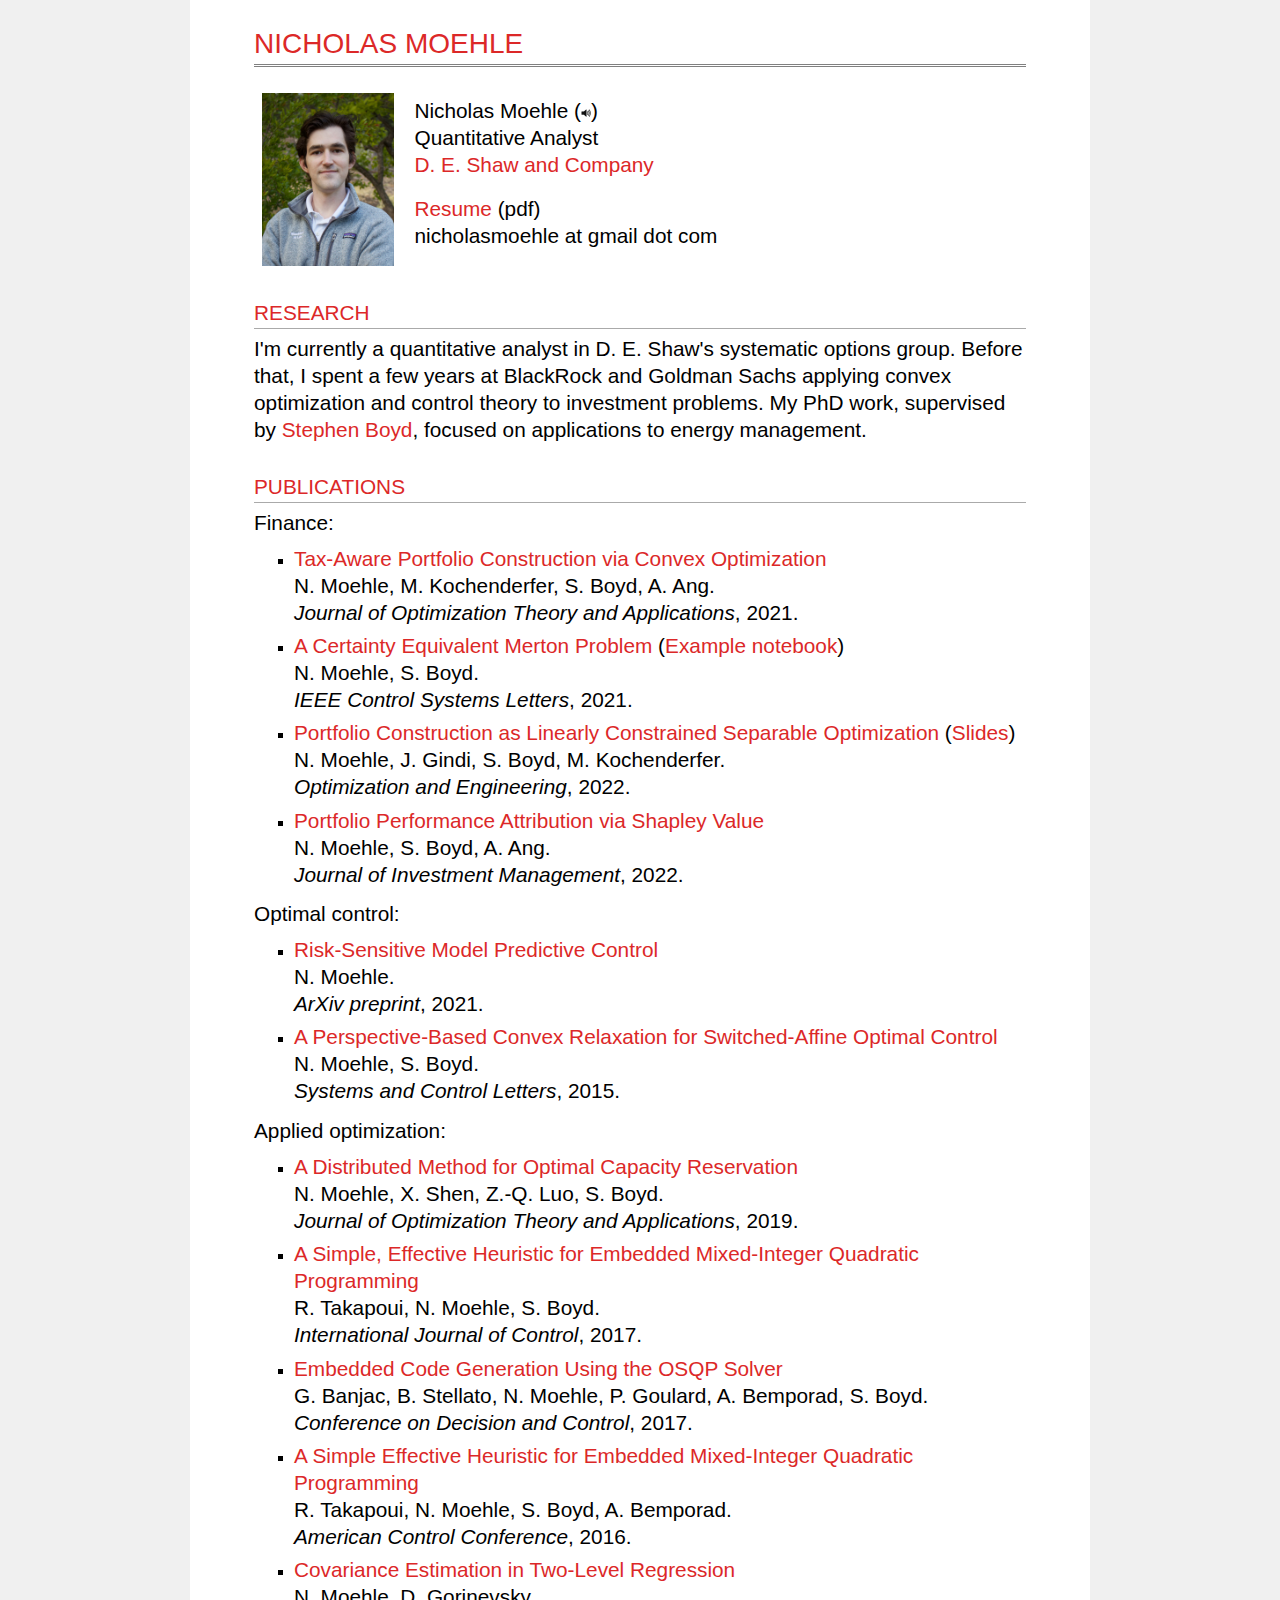
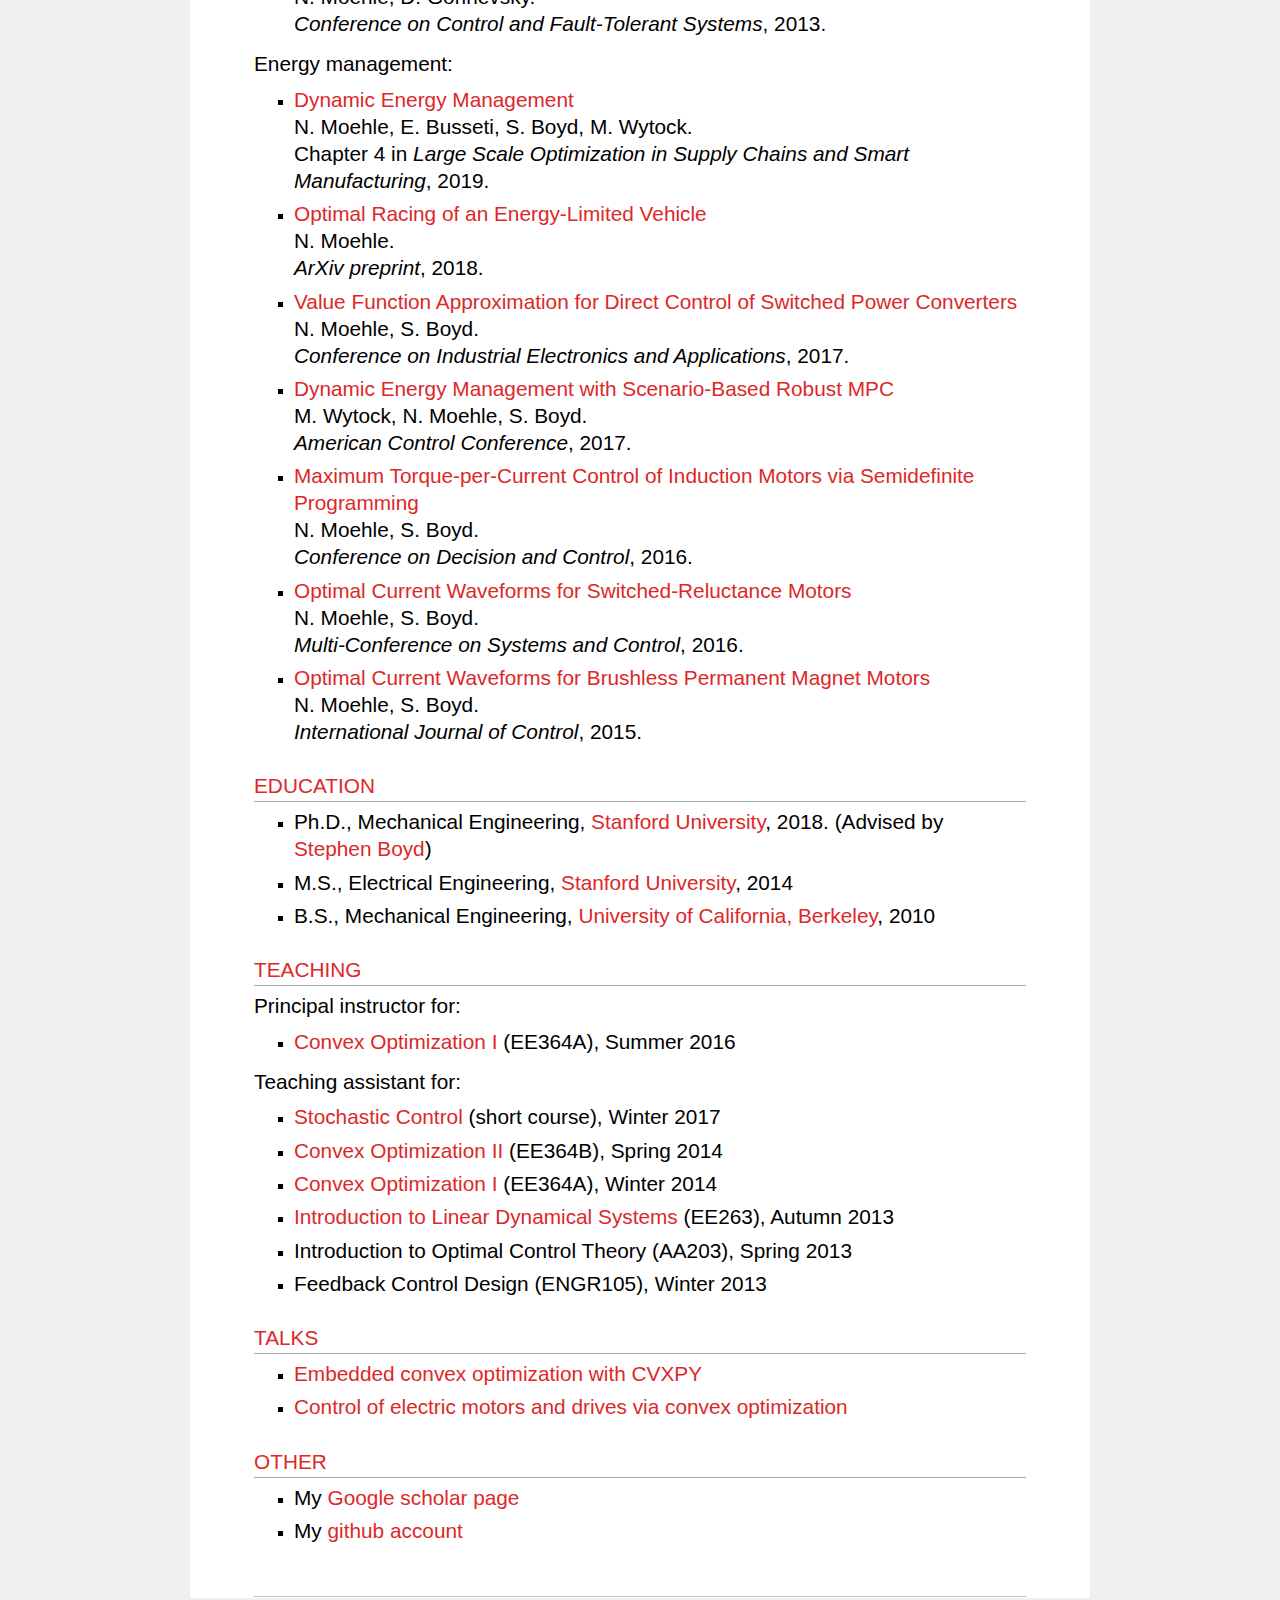
<file: index.html>
<!DOCTYPE html PUBLIC "-//W3C//DTD XHTML 1.1//EN"
  "http://www.w3.org/TR/xhtml11/DTD/xhtml11.dtd">
<html xmlns="http://www.w3.org/1999/xhtml" xml:lang="en">
<head>
<script async src="https://www.googletagmanager.com/gtag/js?id=G-0JGTJWMBLW"></script>
<script>
  window.dataLayer = window.dataLayer || [];
  function gtag(){dataLayer.push(arguments);}
  gtag('js', new Date());
  gtag('config', 'G-0JGTJWMBLW');
</script>
<meta name="generator" content="jemdoc, see http://jemdoc.jaboc.net/" />
<meta http-equiv="Content-Type" content="text/html;charset=utf-8" />
<link rel="stylesheet" href="jemdoc.css" type="text/css" />
<title>Nicholas Moehle</title>
</head>
<body>
<div id="layout-content">
<div id="toptitle">
<h1>Nicholas Moehle</h1>
</div>
<table class="imgtable"><tr><td>
<img src="moehle.jpg" alt="Nicholas Moehle" width="132px" height="173px" />&nbsp;</td>
<td align="left"><p>Nicholas Moehle (<a href="moehle.mp3"><img alt=speaker border="0" src="speaker.png" height="10" width="10"></a>)
<br />
Quantitative Analyst<br />
<a href="http://www.deshaw.com">D. E. Shaw and Company</a><br /></p>
<p><a href="moehle_resume.pdf">Resume</a> (pdf)<br />
nicholasmoehle at gmail dot com</p>
</td></tr></table>
<h2>Research</h2>
<p>I'm currently a quantitative analyst in D. E. Shaw's systematic options group.  
Before that, I spent a few years at BlackRock and Goldman Sachs applying convex optimization and control theory to investment problems.
My PhD work, supervised by <a href="http://www.stanford.edu/~boyd">Stephen Boyd</a>,
focused on applications to energy management.</p>
<h2>Publications</h2>
<p>Finance:</p>
<ul>
<li><p><a href="https://arxiv.org/pdf/2008.04985.pdf">Tax-Aware Portfolio Construction via Convex Optimization</a><br />
N. Moehle, M. Kochenderfer, S. Boyd, A. Ang.<br />
<i>Journal of Optimization Theory and Applications</i>, 2021.</p>
</li>
<li><p><a href="https://web.stanford.edu/~boyd/papers/pdf/ce_merton.pdf">A Certainty Equivalent Merton Problem</a>
(<a href="https://gist.github.com/moehle/562ce94ebef52f70bacee093ef7b5cba">Example notebook</a>)<br />
N. Moehle, S. Boyd.<br />
<i>IEEE Control Systems Letters</i>, 2021.</p>
</li>
<li><p><a href="https://arxiv.org/pdf/2103.05455.pdf">Portfolio Construction as Linearly Constrained Separable Optimization</a>
(<a href="papers/sep_sum_slides.pdf">Slides</a>)
<br />
N. Moehle, J. Gindi, S. Boyd, M. Kochenderfer.<br />
<i>Optimization and Engineering</i>, 2022.</p>
</li>
<li><p><a href="https://arxiv.org/pdf/2102.05799.pdf">Portfolio Performance Attribution via Shapley Value</a><br />
N. Moehle, S. Boyd, A. Ang.<br />
<i>Journal of Investment Management</i>, 2022.</p>
</li>
</ul>
<p>Optimal control:</p>
<ul>
<li><p><a href="https://arxiv.org/pdf/2101.11166.pdf">Risk-Sensitive Model Predictive Control</a><br />
N. Moehle.<br />
<i>ArXiv preprint</i>, 2021.</p>
</li>
<li><p><a href="http://www.stanford.edu/~boyd/papers/sw_aff_ctrl.html">A Perspective-Based Convex Relaxation for Switched-Affine Optimal Control</a><br />
N. Moehle, S. Boyd.<br />
<i>Systems and Control Letters</i>, 2015.</p>
</li>
</ul>
<p>Applied optimization:</p>
<ul>
<li><p><a href="http://stanford.edu/~boyd/papers/opt_cap_res.html">A Distributed Method for Optimal Capacity Reservation</a><br />
N. Moehle, X. Shen, Z.-Q. Luo, S. Boyd.<br />
<i>Journal of Optimization Theory and Applications</i>, 2019.</p>
</li>
<li><p><a href="http://stanford.edu/~boyd/papers/miqp_admm.html">A Simple,
Effective Heuristic for Embedded Mixed-Integer Quadratic Programming</a><br />
R. Takapoui, N. Moehle, S. Boyd.<br />
<i>International Journal of Control</i>, 2017.<br /></p>
</li>
<li><p><a href="http://stanford.edu/~boyd/papers/osqp_embedded.html">Embedded Code Generation Using the OSQP Solver</a><br />
G. Banjac, B. Stellato, N. Moehle, P. Goulard, A. Bemporad, S. Boyd.<br />
<i>Conference on Decision and Control</i>, 2017.</p>
</li>
<li><p><a href="http://stanford.edu/~boyd/papers/miqp_admm.html">A Simple Effective Heuristic for Embedded Mixed-Integer Quadratic Programming</a><br />
R. Takapoui, N. Moehle, S. Boyd, A. Bemporad.<br />
<i>American Control Conference</i>, 2016.</p>
</li>
<li><p><a href="papers/cov_est.pdf">Covariance Estimation in Two-Level Regression</a><br />
N. Moehle, D. Gorinevsky.<br />
<i>Conference on Control and Fault-Tolerant Systems</i>, 2013.</p>
</li>
</ul>
<p>Energy management:</p>
<ul>
<li><p><a href="http://stanford.edu/~boyd/papers/dyn_ener_man.html">Dynamic Energy Management</a><br />
N. Moehle, E. Busseti, S. Boyd, M. Wytock.<br />
Chapter 4 in <i>Large Scale Optimization in Supply Chains and Smart Manufacturing</i>, 2019.</p>
</li>
<li><p><a href="https://arxiv.org/abs/2306.06419">Optimal Racing of an Energy-Limited Vehicle</a><br />
N. Moehle.<br />
<i>ArXiv preprint</i>, 2018.</p>
</li>
<li><p><a href="http://stanford.edu/~boyd/papers/pow_elec_ctrl.html">Value Function Approximation for Direct Control of Switched Power Converters</a><br />
N. Moehle, S. Boyd.<br />
<i>Conference on Industrial Electronics and Applications</i>, 2017.</p>
</li>
<li><p><a href="http://web.stanford.edu/~boyd/papers/dyn_ener_man.html">Dynamic Energy Management with Scenario-Based Robust MPC</a><br />
M. Wytock, N. Moehle, S. Boyd.<br />
<i>American Control Conference</i>, 2017.<br /></p>
</li>
<li><p><a href="http://stanford.edu/~boyd/papers/induc_motor.html">Maximum Torque-per-Current Control of Induction Motors via Semidefinite Programming</a><br />
N. Moehle, S. Boyd.<br />
<i>Conference on Decision and Control</i>, 2016.</p>
</li>
<li><p><a href="http://stanford.edu/~boyd/papers/sw_reluc_motor.html">Optimal Current Waveforms for Switched-Reluctance Motors</a><br />
N. Moehle, S. Boyd.<br />
<i>Multi-Conference on Systems and Control</i>, 2016.</p>
</li>
<li><p><a href="http://www.stanford.edu/~boyd/papers/motor_current.html">Optimal Current Waveforms for Brushless Permanent Magnet Motors</a><br />
N. Moehle, S. Boyd.<br />
<i>International Journal of Control</i>, 2015.</p>
</li>
</ul>
<h2>Education</h2>
<ul>
<li><p>Ph.D., Mechanical Engineering, 
<a href="http://www.stanford.edu">Stanford University</a>, 2018.  (Advised by <a href="http://www.stanford.edu/~boyd">Stephen Boyd</a>)</p>
</li>
<li><p>M.S., Electrical Engineering, 
<a href="http://www.stanford.edu">Stanford University</a>, 2014</p>
</li>
<li><p>B.S., Mechanical Engineering, 
<a href="http://www.berkeley.edu">University of California, Berkeley</a>, 2010</p>
</li>
</ul>
<h2>Teaching</h2>
<p>Principal instructor for:</p>
<ul>
<li><p><a href="http://www.stanford.edu/class/ee364a">Convex Optimization I</a> (EE364A), Summer 2016</p>
</li>
</ul>
<p>Teaching assistant for:</p>
<ul>
<li><p><a href="cuhksz/">Stochastic Control</a> (short course), Winter 2017</p>
</li>
<li><p><a href="http://www.stanford.edu/class/ee364b">Convex Optimization II</a> (EE364B), Spring 2014</p>
</li>
<li><p><a href="http://www.stanford.edu/class/ee364a">Convex Optimization I</a> (EE364A), Winter 2014</p>
</li>
<li><p><a href="http://www.stanford.edu/class/ee263">Introduction to Linear Dynamical Systems</a> (EE263), Autumn 2013</p>
</li>
<li><p>Introduction to Optimal Control Theory (AA203), Spring 2013</p>
</li>
<li><p>Feedback Control Design (ENGR105), Winter 2013</p>
</li>
</ul>
<h2>Talks</h2>
<ul>
<li><p><a href="talks/codegen.pdf">Embedded convex optimization with CVXPY</a></p>
</li>
<li><p><a href="talks/motors.pdf">Control of electric motors and drives via convex optimization</a></p>
</li>
</ul>
<h2>Other</h2>
<ul>
<li><p>My <a href="https://scholar.google.com/citations?user=c8CVUSoAAAAJ&amp;hl=en&amp;oi=ao">Google scholar page</a></p>
</li>
<li><p>My <a href="http://www.github.com/moehle">github account</a>
</p>
</li>
</ul>
<div id="footer">
<div id="footer-text">
Page generated 2023-06-17 09:52:42 PDT, by <a href="http://jemdoc.jaboc.net/">jemdoc</a>.
</div>
</div>
</div>
</body>
</html>
</file>
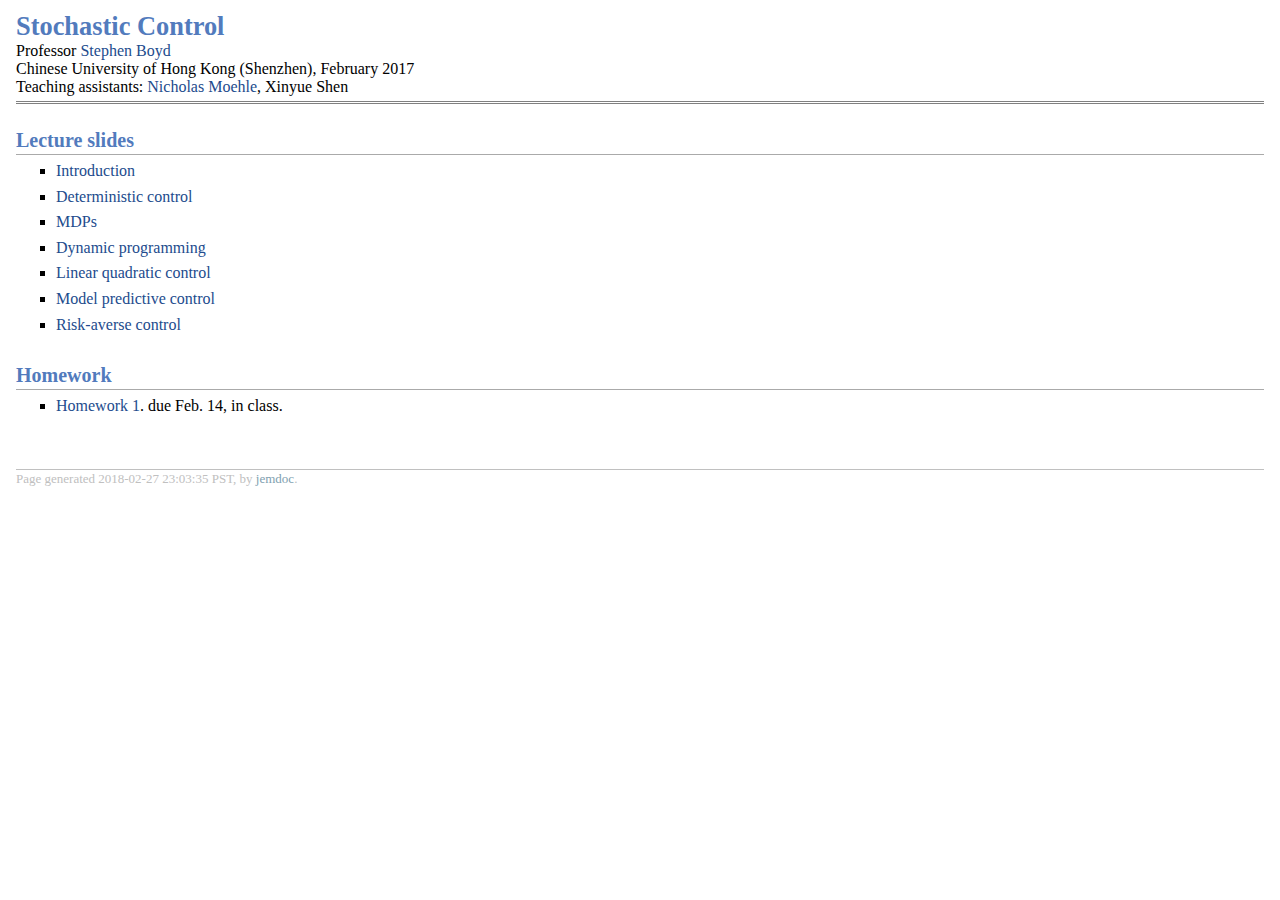
<file: cuhksz/index.html>
<!DOCTYPE html PUBLIC "-//W3C//DTD XHTML 1.1//EN"
  "http://www.w3.org/TR/xhtml11/DTD/xhtml11.dtd">
<html xmlns="http://www.w3.org/1999/xhtml" xml:lang="en">
<head>
<meta name="generator" content="jemdoc, see http://jemdoc.jaboc.net/" />
<meta http-equiv="Content-Type" content="text/html;charset=utf-8" />
<link rel="stylesheet" href="jemdoc.css" type="text/css" />
<title>Stochastic Control</title>
</head>
<body>
<div id="layout-content">
<div id="toptitle">
<h1>Stochastic Control</h1>
<div id="subtitle">Professor <a href="http://www.stanford.edu/~boyd">Stephen Boyd</a><br />
Chinese University of Hong Kong (Shenzhen), February 2017<br />
Teaching assistants:
<a href="http://www.stanford.edu/~moehle">Nicholas Moehle</a>, Xinyue Shen</div>
</div>
<h2>Lecture slides</h2>
<ul>
<li><p><a href="slides/intro.pdf">Introduction</a></p>
</li>
<li><p><a href="slides/det_sys.pdf">Deterministic control</a></p>
</li>
<li><p><a href="slides/mdp.pdf">MDPs</a></p>
</li>
<li><p><a href="slides/dp.pdf">Dynamic programming</a></p>
</li>
<li><p><a href="slides/lqr.pdf">Linear quadratic control</a></p>
</li>
<li><p><a href="slides/mpc.pdf">Model predictive control</a></p>
</li>
<li><p><a href="slides/risk_averse.pdf">Risk-averse control</a></p>
</li>
</ul>
<h2>Homework</h2>
<ul>
<li><p><a href="hw/hw1.pdf">Homework 1</a>. due Feb. 14, in class.</p>
</li>
</ul>
<div id="footer">
<div id="footer-text">
Page generated 2018-02-27 23:03:35 PST, by <a href="http://jemdoc.jaboc.net/">jemdoc</a>.
</div>
</div>
</div>
</body>
</html>
</file>
<file: jemdoc.css>
table#tlayout {
    border: none;
    border-collapse: separate;
    background: rgb(200, 200, 200);
}

body {
	/* background: white;*/
    background: rgb(240, 240, 240);
	font-family: "Gill Sans", "Helvetica", "Arial";
	/* padding-bottom: 8px; */
	padding-bottom: 0px;
	margin: 0;
    max-width: 900px;
    margin-left: auto;
    margin-right: auto;
}

#layout-menu {
	border: 1px solid #dddddd;
	background: #f6f6f6;
	padding-top: 0.5em;
	padding-left: 8px;
	padding-right: 8px;
	font-size: 1em;
	width: auto;
	white-space: nowrap;
	text-align: left;
	vertical-align: top;
}

#layout-menu td {
	background: #f4f4f4;
	vertical-align: top;
}

#layout-content {
	padding-top: 1.0em;
	padding-left: 4.0em;
	padding-right: 4.0em;
	border: none;
	background: white;
	text-align: left;
	vertical-align: top;
}

#layout-menu a {
	line-height: 1.5em;
	margin-left: 0.5em;
}

tt {
	background: #ffffdd;
}

pre, tt {
	font-size: 90%;
	font-family: monaco, monospace;
}

a, a > tt {
	/* color: #224b8d; */
	/* color: rgb(170,10,10); */
	color: rgb(220,40,40);
	text-decoration: none;
}

a:hover {
	border-bottom: 1px gray dotted;
}

#layout-menu a.current:link, #layout-menu a.current:visited {
	/* color: #022b6d; */
	color: rgb(130,0,0);
	border-bottom: 1px gray solid;
}
#layout-menu a:link, #layout-menu a:visited, #layout-menu a:hover {
	/* color: #527bbd; */
	color: rgb(220,40,40);
	text-decoration: none;
}
#layout-menu a:hover {
	text-decoration: none;
}

div.menu-category {
	border-bottom: 1px solid gray;
	margin-top: 0.8em;
	padding-top: 0.2em;
	padding-bottom: 0.1em;
	font-weight: bold;
}

div.menu-item {
	padding-left: 16px;
	text-indent: -16px;
}

div#toptitle {
	padding-bottom: 0.2em;
	margin-bottom: 1.5em;
	border-bottom: 3px double gray;
}

/* Reduce space if we begin the page with a title. */
div#toptitle + h2, div#toptitle + h3 {
	margin-top: -0.7em;
}

div#subtitle {
	margin-top: 0.0em;
	margin-bottom: 0.0em;
	padding-top: 0em;
	padding-bottom: 0.1em;
}

em {
	font-style: italic;
}

strong {
	font-weight: bold;
}


h1, h2, h3 {
	/* color: #527bbd; */
    color: rgb(220, 40, 40);
	margin-top: 0.7em;
	margin-bottom: 0.3em;
	padding-bottom: 0.2em;
	line-height: 1.0;
	padding-top: 0.5em;
	border-bottom: 1px solid #aaaaaa;
	font-weight: normal;
	/* font-variant: small-caps; */
	text-transform: uppercase;
}

h1 {
	/* font-size: 215%; */
	font-size: 175%;
}

h2 {
	padding-top: 0.8em;
	/* font-size: 160%; */
	font-size: 130%;
}

h2 + h3 {
	padding-top: 0.2em;
}

h3 {
	font-size: 120%;
	border-bottom: none;
}

p {
	margin-top: 0.0em;
	margin-bottom: 0.8em;
	padding: 0;
	line-height: 1.3;
    font-size: 130%;
    font-weight: normal;
}

pre {
	padding: 0;
	margin: 0;
}

div#footer {
	font-size: small;
	border-top: 1px solid #c0c0c0;
	padding-top: 0.1em;
	margin-top: 4.0em;
	color: #c0c0c0;
}

div#footer a {
	color: #80a0b0;
}

div#footer-text {
	float: left;
	padding-bottom: 8px;
}

ul, ol, dl {
	margin-top: 0.2em;
	padding-top: 0;
	margin-bottom: 0.8em;
}

dt {
	margin-top: 0.5em;
	margin-bottom: 0;
}

dl {
	margin-left: 20px;
}

dd {
	color: #222222;
}

dd > *:first-child {
	margin-top: 0;
}

ul {
	list-style-position: outside;
	list-style-type: square;
}

p + ul, p + ol {
	margin-top: -0.5em;
}

li ul, li ol {
	margin-top: -0.3em;
}

ol {
	list-style-position: outside;
	list-style-type: decimal;
}

li p, dd p {
	margin-bottom: 0.3em;
}


ol ol {
	list-style-type: lower-alpha;
}

ol ol ol {
	list-style-type: lower-roman;
}

p + div.codeblock {
	margin-top: -0.6em;
}

div.codeblock, div.infoblock {
	margin-right: 0%;
	margin-top: 1.2em;
	margin-bottom: 1.3em;
}

div.blocktitle {
	font-weight: bold;
	color: #cd7b62;
	margin-top: 1.2em;
	margin-bottom: 0.1em;
}

div.blockcontent {
	border: 1px solid silver;
	padding: 0.3em 0.5em;
}

div.infoblock > div.blockcontent {
	background: #ffffee;
}

div.blockcontent p + ul, div.blockcontent p + ol {
	margin-top: 0.4em;
}

div.infoblock p {
	margin-bottom: 0em;
}

div.infoblock li p, div.infoblock dd p {
	margin-bottom: 0.5em;
}

div.infoblock p + p {
	margin-top: 0.8em;
}

div.codeblock > div.blockcontent {
	background: #f6f6f6;
}

span.pycommand {
	color: #000070;
}

span.statement {
	color: #008800;
}
span.builtin {
	color: #000088;
}
span.special {
	color: #990000;
}
span.operator {
	color: #880000;
}
span.error {
	color: #aa0000;
}
span.comment, span.comment > *, span.string, span.string > * {
	color: #606060;
}

@media print {
	#layout-menu { display: none; }
}

#fwtitle {
	margin: 2px;
}

#fwtitle #toptitle {
	padding-left: 0.5em;
	margin-bottom: 0.5em;
}

#layout-content h1:first-child, #layout-content h2:first-child, #layout-content h3:first-child {
	margin-top: -0.7em;
}

div#toptitle h1, #layout-content div#toptitle h1 {
	margin-bottom: 0.0em;
	padding-bottom: 0.1em;
	padding-top: 0;
	margin-top: 0.5em;
	border-bottom: none;
}

img.eq {
	padding: 0;
	padding-left: 0.1em;
	padding-right: 0.1em;
	margin: 0;
}

img.eqwl {
	padding-left: 2em;
	padding-top: 0.6em;
	padding-bottom: 0.2em;
	margin: 0;
}

table {
	border: 2px solid black;
	border-collapse: collapse;
}

td {
	padding: 2px;
	padding-left: 0.5em;
	padding-right: 0.5em;
	text-align: center;
	border: 1px solid gray;
}

table + table {
	margin-top: 1em;
}

tr.heading {
	font-weight: bold;
	border-bottom: 2px solid black;
}

img {
	border: none;
}

table.imgtable, table.imgtable td {
	border: none;
	text-align: left;
}
</file>
<file: cuhksz/jemdoc.css>
table#tlayout {
    border: none;
    border-collapse: separate;
    background: white;
}

body {
	background: white;
	font-family: Georgia, serif;
	padding-bottom: 8px;
	margin: 0;
}

#layout-menu {
	border: 1px solid #dddddd;
	background: #f6f6f6;
	padding-top: 0.5em;
	padding-left: 8px;
	padding-right: 8px;
	font-size: 1.0em;
	width: auto;
	white-space: nowrap;
	text-align: left;
	vertical-align: top;
}

#layout-menu td {
	background: #f4f4f4;
	vertical-align: top;
}

#layout-content {
	padding-top: 0.0em;
	padding-left: 1.0em;
	padding-right: 1.0em;
	border: none;
	background: white;
	text-align: left;
	vertical-align: top;
}

#layout-menu a {
	line-height: 1.5em;
	margin-left: 0.5em;
}

tt {
	background: #ffffdd;
}

pre, tt {
	font-size: 90%;
	font-family: monaco, monospace;
}

a, a > tt {
	color: #224b8d;
	text-decoration: none;
}

a:hover {
	border-bottom: 1px gray dotted;
}

#layout-menu a.current:link, #layout-menu a.current:visited {
	color: #022b6d;
	border-bottom: 1px gray solid;
}
#layout-menu a:link, #layout-menu a:visited, #layout-menu a:hover {
	color: #527bbd;
	text-decoration: none;
}
#layout-menu a:hover {
	text-decoration: none;
}

div.menu-category {
	border-bottom: 1px solid gray;
	margin-top: 0.8em;
	padding-top: 0.2em;
	padding-bottom: 0.1em;
	font-weight: bold;
}

div.menu-item {
	padding-left: 16px;
	text-indent: -16px;
}

div#toptitle {
	padding-bottom: 0.2em;
	margin-bottom: 1.5em;
	border-bottom: 3px double gray;
}

/* Reduce space if we begin the page with a title. */
div#toptitle + h2, div#toptitle + h3 {
	margin-top: -0.7em;
}

div#subtitle {
	margin-top: 0.0em;
	margin-bottom: 0.0em;
	padding-top: 0em;
	padding-bottom: 0.1em;
}

em {
	font-style: italic;
}

strong {
	font-weight: bold;
}


h1, h2, h3 {
	color: #527bbd;
	margin-top: 0.7em;
	margin-bottom: 0.3em;
	padding-bottom: 0.2em;
	line-height: 1.0;
	padding-top: 0.5em;
	border-bottom: 1px solid #aaaaaa;
}

h1 {
	font-size: 165%;
}

h2 {
	padding-top: 0.8em;
	font-size: 125%;
}

h2 + h3 {
	padding-top: 0.2em;
}

h3 {
	font-size: 110%;
	border-bottom: none;
}

p {
	margin-top: 0.0em;
	margin-bottom: 0.8em;
	padding: 0;
	line-height: 1.3;
}

pre {
	padding: 0;
	margin: 0;
}

div#footer {
	font-size: small;
	border-top: 1px solid #c0c0c0;
	padding-top: 0.1em;
	margin-top: 4.0em;
	color: #c0c0c0;
}

div#footer a {
	color: #80a0b0;
}

div#footer-text {
	float: left;
	padding-bottom: 8px;
}

ul, ol, dl {
	margin-top: 0.2em;
	padding-top: 0;
	margin-bottom: 0.8em;
}

dt {
	margin-top: 0.5em;
	margin-bottom: 0;
}

dl {
	margin-left: 20px;
}

dd {
	color: #222222;
}

dd > *:first-child {
	margin-top: 0;
}

ul {
	list-style-position: outside;
	list-style-type: square;
}

p + ul, p + ol {
	margin-top: -0.5em;
}

li ul, li ol {
	margin-top: -0.3em;
}

ol {
	list-style-position: outside;
	list-style-type: decimal;
}

li p, dd p {
	margin-bottom: 0.3em;
}


ol ol {
	list-style-type: lower-alpha;
}

ol ol ol {
	list-style-type: lower-roman;
}

p + div.codeblock {
	margin-top: -0.6em;
}

div.codeblock, div.infoblock {
	margin-right: 0%;
	margin-top: 1.2em;
	margin-bottom: 1.3em;
}

div.blocktitle {
	font-weight: bold;
	color: #cd7b62;
	margin-top: 1.2em;
	margin-bottom: 0.1em;
}

div.blockcontent {
	border: 1px solid silver;
	padding: 0.3em 0.5em;
}

div.infoblock > div.blockcontent {
	background: #ffffee;
}

div.blockcontent p + ul, div.blockcontent p + ol {
	margin-top: 0.4em;
}

div.infoblock p {
	margin-bottom: 0em;
}

div.infoblock li p, div.infoblock dd p {
	margin-bottom: 0.5em;
}

div.infoblock p + p {
	margin-top: 0.8em;
}

div.codeblock > div.blockcontent {
	background: #f6f6f6;
}

span.pycommand {
	color: #000070;
}

span.statement {
	color: #008800;
}
span.builtin {
	color: #000088;
}
span.special {
	color: #990000;
}
span.operator {
	color: #880000;
}
span.error {
	color: #aa0000;
}
span.comment, span.comment > *, span.string, span.string > * {
	color: #606060;
}

@media print {
	#layout-menu { display: none; }
}

#fwtitle {
	margin: 2px;
}

#fwtitle #toptitle {
	padding-left: 0.5em;
	margin-bottom: 0.5em;
}

#layout-content h1:first-child, #layout-content h2:first-child, #layout-content h3:first-child {
	margin-top: -0.7em;
}

div#toptitle h1, #layout-content div#toptitle h1 {
	margin-bottom: 0.0em;
	padding-bottom: 0.1em;
	padding-top: 0;
	margin-top: 0.5em;
	border-bottom: none;
}

img.eq {
	padding: 0;
	padding-left: 0.1em;
	padding-right: 0.1em;
	margin: 0;
}

img.eqwl {
	padding-left: 2em;
	padding-top: 0.6em;
	padding-bottom: 0.2em;
	margin: 0;
}

table {
	border: 2px solid black;
	border-collapse: collapse;
}

td {
	padding: 2px;
	padding-left: 0.5em;
	padding-right: 0.5em;
	text-align: center;
	border: 1px solid gray;
}

table + table {
	margin-top: 1em;
}

tr.heading {
	font-weight: bold;
	border-bottom: 2px solid black;
}

img {
	border: none;
}

table.imgtable, table.imgtable td {
	border: none;
	text-align: left;
}
</file>
